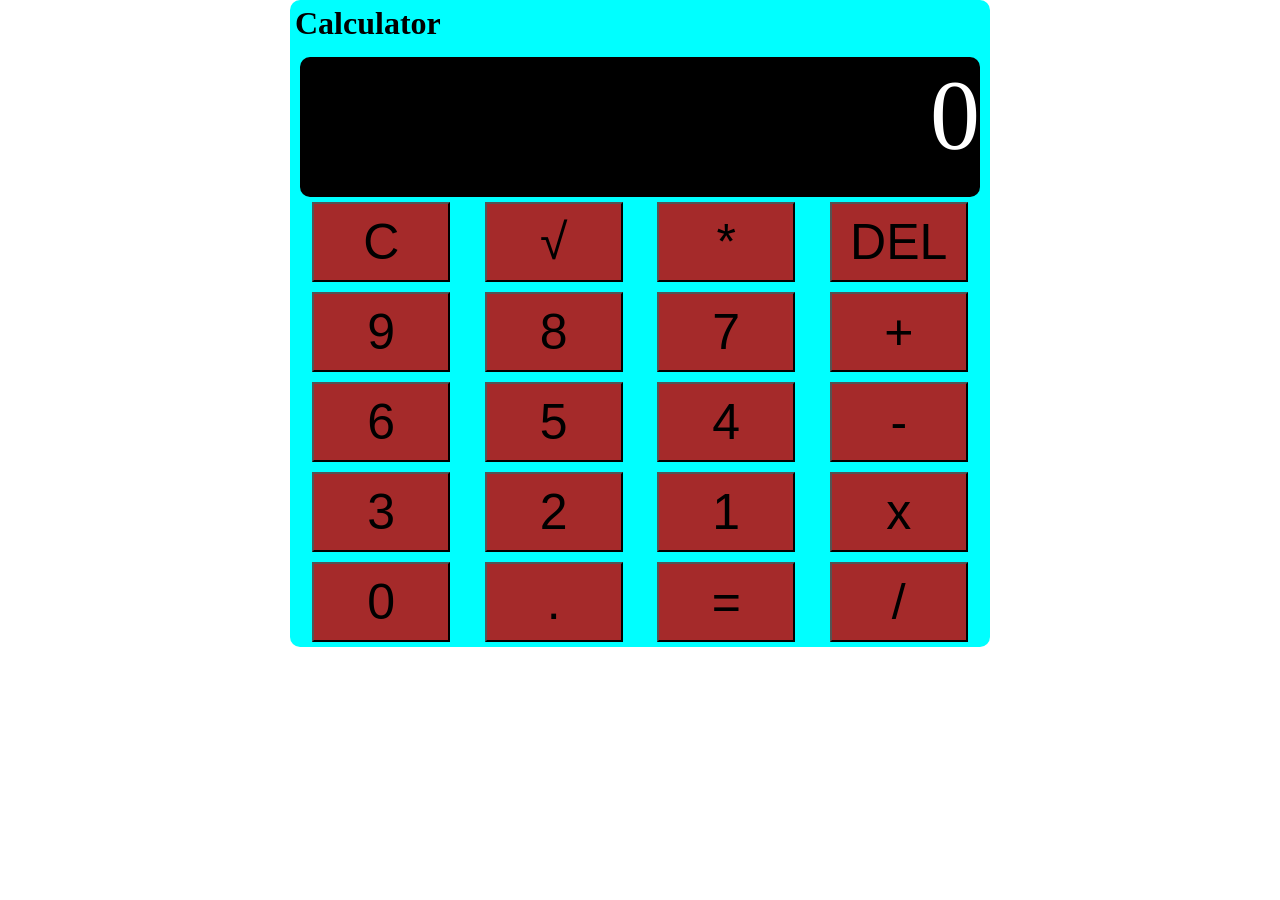
<file: assignment/Uwaje-Onyeka/Calculator/index.html>
<!DOCTYPE html>
<html lang="en">

<head>
    <meta charset="UTF-8">
    <meta name="viewport" content="width=device-width, initial-scale=1.0">
    <title>Calculator</title>
    <link rel="stylesheet" href="style.css">
</head>

<body>
    <div class="container">
        <div class="calculator">
            <h1>Calculator</h1>
            <div class="fline">
                <div id="result">
                    <p>0</p>
                </div>
            </div>
            <div class="s-line">
                <div class="lines">
                    <button class="box">C</button>
                    <button class="box">√</button>
                    <button class="box">*</button>
                    <button class="box">DEL</button>
                </div>
                <div class="lines">
                    <button class="box">9</button>
                    <button class="box">8</button>
                    <button class="box">7</button>
                    <button class="box">+</button>
                </div>
                <div class="lines">
                    <button class="box">6</button>
                    <button class="box">5</button>
                    <button class="box">4</button>
                    <button class="box">-</button>
                </div>
                <div class="lines">
                    <button class="box">3</button>
                    <button class="box">2</button>
                    <button class="box">1</button>
                    <button class="box">x</button>
                </div>
                <div class="lines">
                    <button class="box">0</button>
                    <button class="box">.</button>
                    <button class="box">=</button>
                    <button class="box">/</button>
                </div>
            </div>
        </div>
    </div>
</body>

</html>
</file>
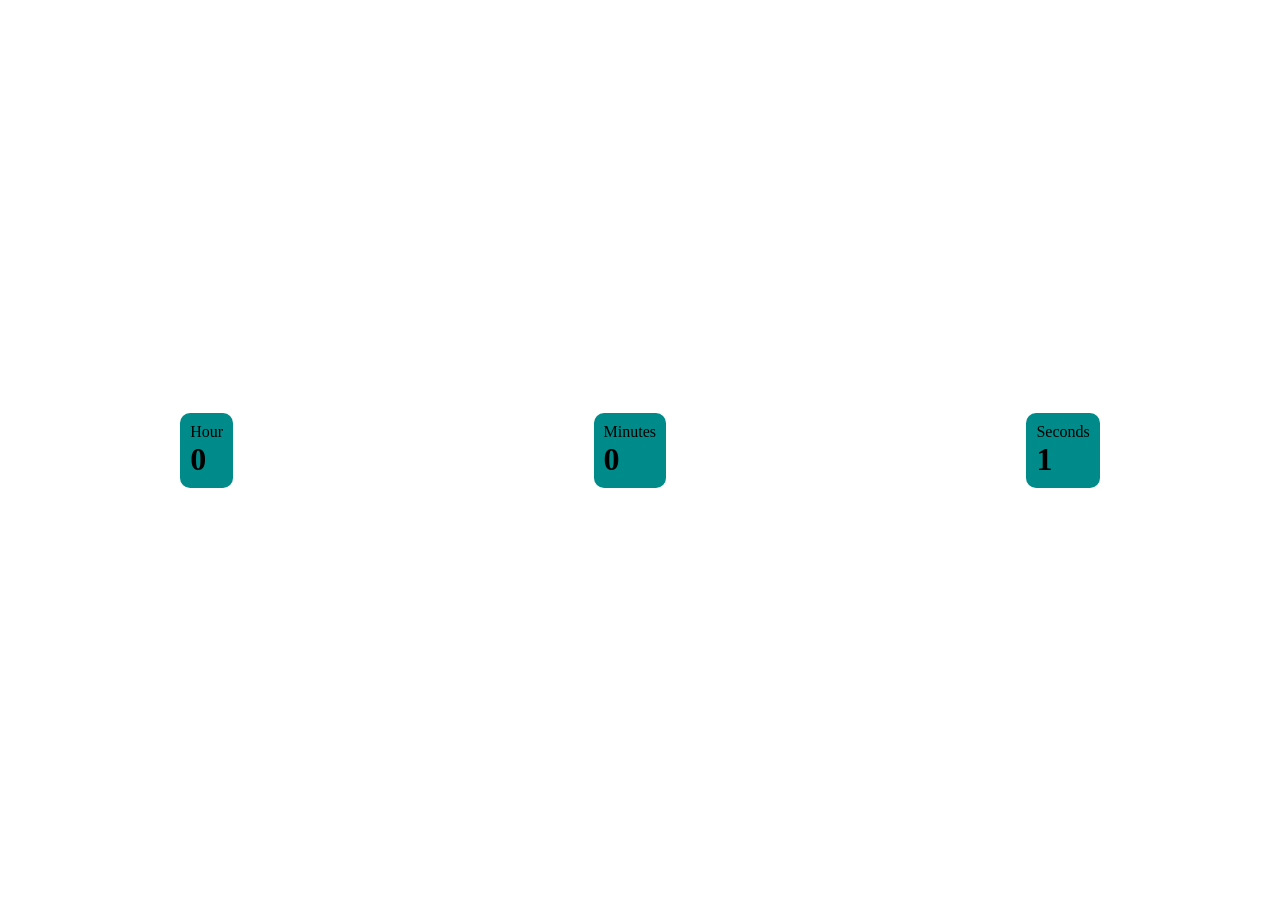
<file: assignment/Uwaje-Onyeka/countdown/index.html>
<!DOCTYPE html>
<html lang="en">

<head>
    <meta charset="UTF-8">
    <meta name="viewport" content="width=device-width, initial-scale=1.0">
    <title>countdown</title>
    <link rel="stylesheet" href="style.css">
</head>

<body>
    <div class="container">
        <div class="box">
            <p>Hour</p>
            <h1 id="hour"></h1>
        </div>
        <div class="box">
            <p>Minutes</p>
            <h1 id="minutes">0</h1>
        </div>
        <div class="box">
            <p>Seconds</p>
            <h1 id="seconds">0</h1>
        </div>
    </div>

    <script>
        const timeTag = document.getElementById("seconds")
        const timeMinute = document.getElementById("minutes")
        const timeHour = document.getElementById("hour")
        let secondsTime = 0;
        let secondMinute = 0;
        let secondHour = 0
        function changeSecondsTime() {
            if (secondsTime >= 59) {
                secondsTime = 0;
                secondMinute++
            }
            else {
                secondsTime++;
            }
            if (secondMinute >= 59) {
                secondMinute = 0;
                secondHour++
            }
            if (secondHour >= 23) {
                secondHour = 0
            }

            timeTag.textContent = secondsTime;
            timeMinute.textContent = secondMinute;
            timeHour.textContent = secondHour
        }

        setInterval(changeSecondsTime, 1000)
    </script>
</body>

</html>
</file>
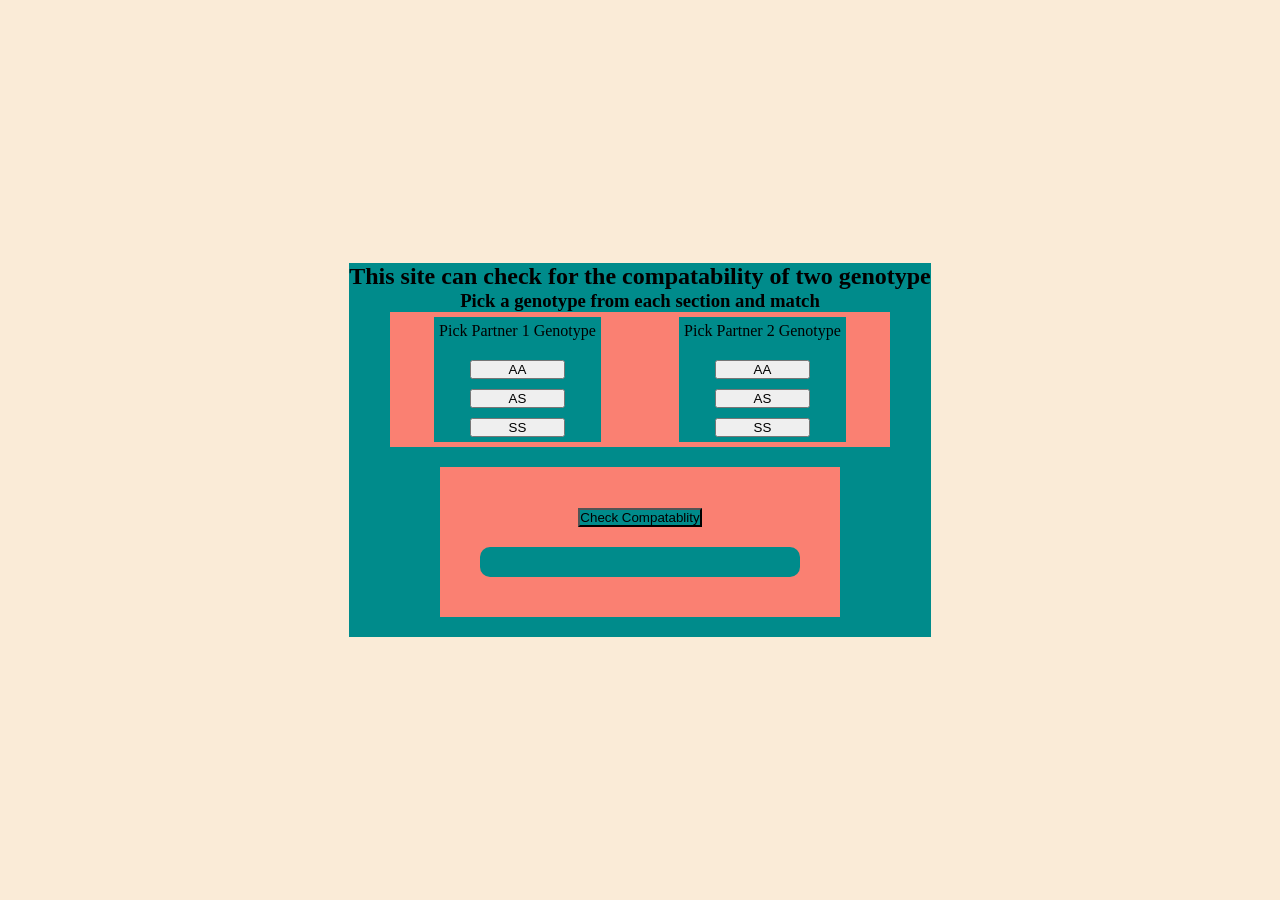
<file: assignment/Uwaje-Onyeka/Genotype/index.html>
<!DOCTYPE html>
<html lang="en">

<head>
    <meta charset="UTF-8">
    <meta name="viewport" content="width=device-width, initial-scale=1.0">
    <title>Genotype Detector</title>
    <link rel="stylesheet" href="./style.css">
</head>

<body>
    <div class="container">
        <div class="calculator">
            <h2>This site can check for the compatability of two genotype</h2>
            <h3>Pick a genotype from each section and match</h3>
            <div class="calc">
                <div class="box">
                    <p>Pick Partner 1 Genotype</p>
                    <h4 id="firstText"></h4>
                    <button onclick="aaCheckOne()">AA</button>
                    <button onclick="asCheckOne()">AS</button>
                    <button onclick="ssCheckOne()">SS</button>


                </div>
                <div class="box">
                    <p>Pick Partner 2 Genotype</p>
                    <h4 id="secondText"></h4>
                    <button onclick="aaCheckTwo()">AA</button>
                    <button onclick="asCheckTwo()">AS</button>
                    <button onclick="ssCheckTwo()">SS</button>

                </div>
            </div>
            <div class="compatability">
                <button onclick="checkTest()">Check Compatablity</button>
                <h4 id="compatabilityTest"></h4>
            </div>
        </div>
    </div>
    <script>
        let firstAnswer = null;
        let secondAnswer = null;
        function aaCheckOne() {
            firstAnswer = "AA"
            document.getElementById("firstText").textContent = "AA";
        }
        function asCheckOne() {
            firstAnswer = "AS"
            document.getElementById("firstText").textContent = "AS";
        }
        function ssCheckOne() {
            firstAnswer = "SS"
            document.getElementById("firstText").textContent = "SS";
        }
        function aaCheckTwo() {
            secondAnswer = "AA"
            document.getElementById("secondText").textContent = "AA";
        }
        function asCheckTwo() {
            secondAnswer = "AS"
            document.getElementById("secondText").textContent = "AS";
        }
        function ssCheckTwo() {
            secondAnswer = "SS"
            document.getElementById("secondText").textContent = "SS";
        }
        function checkTest() {
            const compatabilityCheck = document.getElementById("compatabilityTest")
            const checkTest = compatabilityCheck.value;
            if ((firstAnswer.includes("S")) && (secondAnswer.includes("S"))) {
                document.getElementById("compatabilityTest").textContent = "The two partners are not compatable";
            } else {
                document.getElementById("compatabilityTest").textContent = "The two partners are compatable";
            }
        }

    </script>
</body>

</html>
</file>
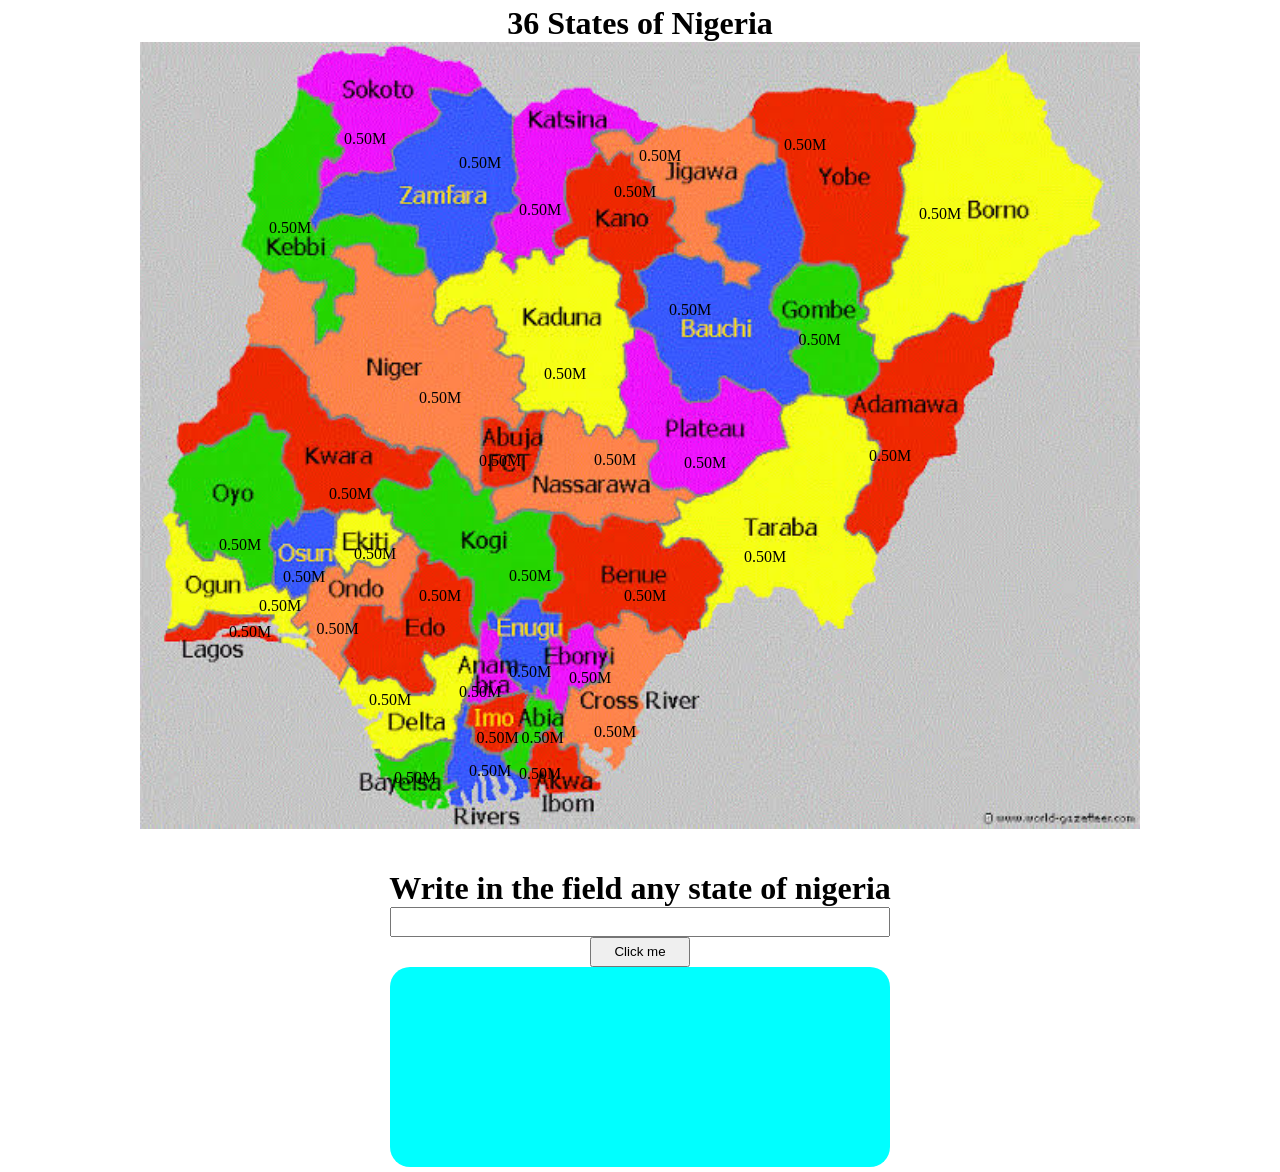
<file: assignment/Uwaje-Onyeka/Map/index.html>
<!DOCTYPE html>
<html lang="en">

<head>
    <title>Nigeria</title>
    <link rel="stylesheet" href="./style.css">
</head>

<body>
    <div class="container">
        <h1 id="txt" class="absolute">36 States of Nigeria</h1>

        <img src="../all-pic/nigeria map.jpeg" alt="not found" id="nigimg" />
        <p id="abiaPop" class="brightColor">abia</p>
        <p id="adamawaPop" class="brightColor">Adamawa</p>
        <p id="akwaIbomPop" class="brightColor">AkwaIbom</p>
        <p id="anambraPop" class="brightColor">Anambra</p>
        <p id="bauchiPop" class="brightColor">Bauchi</p>
        <p id="bayelsaPop" class="brightColor">Bayelsa</p>
        <p id="benuePop" class="brightColor">Benue</p>
        <p id="bornoPop" class="brightColor">Borno</p>
        <p id="crossRiverPop" class="brightColor">Cross River</p>
        <p id="deltaPop" class="brightColor">Delta</p>
        <p id="ebonyiPop" class="brightColor">Ebonyi</p>
        <p id="edoPop" class="brightColor">Edo</p>
        <p id="ekitiPop" class="brightColor">Ekiti</p>
        <p id="enuguPop" class="brightColor">Enugu</p>
        <p id="gombePop" class="brightColor">Gombe</p>
        <p id="imoPop" class="brightColor">Imo</p>
        <p id="jigawaPop" class="brightColor">Jigawa</p>
        <p id="kadunaPop" class="brightColor">Kaduna</p>
        <p id="kanoPop" class="brightColor">Kano</p>
        <p id="katsinaPop" class="brightColor">Katsina</p>
        <p id="kebbiPop" class="brightColor">Kebbi</p>
        <p id="kogiPop" class="brightColor">Kogi</p>
        <p id="kwaraPop" class="brightColor">Kwara</p>
        <p id="lagosPop" class="brightColor">Lagos</p>
        <p id="nasarawaPop" class="brightColor">Nasarawa</p>
        <p id="nigerPop" class="brightColor">Niger</p>
        <p id="ogunPop" class="brightColor">Ogun</p>
        <p id="ondoPop" class="brightColor">Ondo</p>
        <p id="osunPop" class="brightColor">Osun</p>
        <p id="oyoPop" class="brightColor">Oyo</p>
        <p id="plateauPop" class="brightColor">Plateau</p>
        <p id="riversPop" class="brightColor">Rivers</p>
        <p id="sokotoPop" class="brightColor">Sokoto</p>
        <p id="tarabaPop" class="brightColor">Taraba</p>
        <p id="yobePop" class="brightColor">Yobe</p>
        <p id="zamfaraPop" class="brightColor">Zamfara</p>
        <p id="fctPop" class="brightColor">FCT</p>
        <h1 id="writeField">Write in the field any state of nigeria</h1>
        <input type="text" id="textField" class="field">
        <button onclick="displayState()" class="field">Click me</button>
        <div id="resultField"></div>



        <script>

            let arrayState = [{
                State_Name: "Abia",
                capital: "Umuahia",
                Mineral_Resources: "Limestone, Kaolin, gypsum, galena, bentonite clay, gold, lead, zinc, crude oil, natural gas",
                Governor_Name: "Alexander Chioma Otti",
                Population: 4841943,
                Landmass: "6,320 km²",
                Geopolitical_Zone: "South East",
                LGA: 17,
                Slogan: "God's Own State"


            }, {
                State_Name: "Adamawa",
                capital: "Yola",
                Mineral_Resources: "gypsum, bentonite, kaolin, magnetite, iron, limestone",
                Governor_Name: "Ahmadu Umaru Fintiri",
                Population: 5236948,
                Landmass: "36,917 km²",
                Geopolitical_Zone: "North East",
                LGA: 21,
                Slogan: "Land of Beauty"


            }, {
                State_Name: "Akwa Ibom",
                capital: "Uyo",
                Mineral_Resources: "Crude Oil, Natural Gas, limestone",
                Governor_Name: "Umo Bassey Eno",
                Population: 5780581,
                Landmass: "7,081 km²",
                Geopolitical_Zone: "South South",
                LGA: 31,
                Slogan: "Land of Promise"


            }, {
                State_Name: "Anambra",
                capital: "Awka",
                Mineral_Resources: "Crude Oil, Natural Gas, Iron Ore,gypsum,limestone",
                Governor_Name: "Charles Chukwuma Soludo",
                Population: 7299910,
                Landmass: "4,844 km²",
                Geopolitical_Zone: "South East",
                LGA: 21,
                Slogan: "Light of the Nation"


            }, {
                State_Name: "Bauchi",
                capital: "Bauchi",
                Mineral_Resources: "Gold, coal, gypsum, kaolin",
                Governor_Name: "Bala Abdulkadir Mohammed",
                Population: 7540663,
                Landmass: "45,893 km²",
                Geopolitical_Zone: "North East",
                LGA: 20,
                Slogan: "Pearl of Tourism"
            }, {
                State_Name: "Bayelsa",
                capital: "Yenogoa",
                Mineral_Resources: " Crude Oil, Natural Gas, Coal, Silica Sand",
                Governor_Name: "Douye Diri",
                Population: 2394725,
                Landmass: "10,773 km²",
                Geopolitical_Zone: "South South",
                LGA: 8,
                Slogan: "Glory of All Lands"


            }, {
                State_Name: "Benue",
                capital: "Markudi",
                Mineral_Resources: "limestone, coal, gypsum, zinc",
                Governor_Name: "Hyacinth Iormem Alia",
                Population: 6687706,
                Landmass: "34,059 km²",
                Geopolitical_Zone: "North Cental",
                LGA: 23,
                Slogan: "Food Basket of the Nation"


            }, {
                State_Name: "Borno",
                capital: "Maiduguri",
                Mineral_Resources: "Clay,Iron Ore, Uranium, Silica Sand",
                Governor_Name: "Babagana Umara Zulum",
                Population: 6651590,
                Landmass: "70,898 km²",
                Geopolitical_Zone: "North East",
                LGA: 27,
                Slogan: "Home of Peace"


            }, {
                State_Name: "Cross River",
                capital: "Calabar",
                Mineral_Resources: "Natural Gas, limestone, Iron Ore, Gold, Coal",
                Governor_Name: "Bassey Edet Otu",
                Population: 4175020,
                Landmass: "22,050 km²",
                Geopolitical_Zone: "South South",
                LGA: 18,
                Slogan: "The People's Paradise"


            }, {
                State_Name: "Delta",
                capital: "Asaba",
                Mineral_Resources: "Natural Gas, Crude Oil, gypsum, Silica, Lignite",
                Governor_Name: "Sheriff Francis Orohwedor Oborevwori",
                Population: 6107543,
                Landmass: "17,698 km²",
                Geopolitical_Zone: "South South",
                LGA: 25,
                Slogan: "The Big Heart"


            }, {
                State_Name: "Ebonyi",
                capital: "Abakakili",
                Mineral_Resources: "Salt, Limestone, Granite",
                Governor_Name: "Francis Ogbonna Erishi Nwifuru",
                Population: 4007155,
                Landmass: "5,670 km²",
                Geopolitical_Zone: "South East",
                LGA: 13,
                Slogan: "Salt of the Nation"


            }, {
                State_Name: "Edo",
                capital: "Benin",
                Mineral_Resources: "Limestone, Marble, Gold, Bitumen",
                Governor_Name: "Monday Okpebholo",
                Population: 5527810,
                Landmass: "19,559 km²",
                Geopolitical_Zone: "South South",
                LGA: 18,
                Slogan: "Heartbeat of the Nation"


            }, {
                State_Name: "Ekiti",
                capital: "Ado Ekiti",
                Mineral_Resources: "Kaolin, Granite, Columbite, Bauxite",
                Governor_Name: "Abiodun Abayomi Oyebanji",
                Population: 3398177,
                Landmass: "3,536 km²",
                Geopolitical_Zone: "South West",
                LGA: 16,
                Slogan: "Land of Honour and Integrity"


            }, {
                State_Name: "Enugu",
                capital: "Enugu",
                Mineral_Resources: "Coal, Limestone, Iron Ore, Natural Gas",
                Governor_Name: "Dr Peter Mbah",
                Population: 5396098,
                Landmass: "7,161 km²",
                Geopolitical_Zone: "South East",
                LGA: 17,
                Slogan: "Coal City State"


            }, {
                State_Name: "Gombe",
                capital: "Gombe",
                Mineral_Resources: "Limestones, coal, gypsum,kaolin",
                Governor_Name: "Muhammad Inuwa Yahaya",
                Population: 4623462,
                Landmass: "18,768km²",
                Geopolitical_Zone: "North East",
                LGA: 17,
                Slogan: "Jewel in the Savannah"


            }, {
                State_Name: "Imo",
                capital: "Owerri",
                Mineral_Resources: "limestone, phosphate, gypsum",
                Governor_Name: "Hope Odidika Uzodimma",
                Population: 6067722,
                Landmass: "5,530 km²",
                Geopolitical_Zone: "South East",
                LGA: 27,
                Slogan: "Eastern Heartland"


            }, {
                State_Name: "Jigawa",
                capital: "Dutse",
                Mineral_Resources: "granite, kaolin, iron ore, tin",
                Governor_Name: "Umar Namadi",
                Population: 6979080,
                Landmass: "23,154 km²",
                Geopolitical_Zone: "North West",
                LGA: 27,
                Slogan: "The New World"


            }, {
                State_Name: "Kaduna",
                capital: "Kaduna",
                Mineral_Resources: "gold, nickel, columbite,kaolin",
                Governor_Name: "Uba Sani",
                Population: 8324285,
                Landmass: "6,320 km²",
                Geopolitical_Zone: "North West",
                LGA: 23,
                Slogan: "Centre of Learning"


            }, {
                State_Name: "Kano",
                capital: "Kano",
                Mineral_Resources: "caserite, copper, columbite",
                Governor_Name: "Abba Kabir Yusuf",
                Population: 16253549,
                Landmass: "20,131 km²",
                Geopolitical_Zone: "North West",
                LGA: 44,
                Slogan: "Centre of Commerce"


            }, {
                State_Name: "Katsina",
                capital: "Katsina",
                Mineral_Resources: "kaolin, gold, asbestos, silica sand",
                Governor_Name: "Dikko Umar Radda",
                Population: 9300382,
                Landmass: "24,192 km²",
                Geopolitical_Zone: "North West",
                LGA: 34,
                Slogan: "Home of Hospitality"


            }, {
                State_Name: "Kebbi",
                capital: "Birnin kebbi",
                Mineral_Resources: "gold, lithium, limestone, manganese",
                Governor_Name: "Mohammed Nasir Idris",
                Population: 6001610,
                Landmass: " 36,800 km²",
                Geopolitical_Zone: "North West",
                LGA: 21,
                Slogan: " Land of Equity"


            }, {
                State_Name: "Kogi",
                capital: "Lokoja",
                Mineral_Resources: "Iron Ore, limestone, coal, gold",
                Governor_Name: "Ahmed Usman Ododo",
                Population: 5053734,
                Landmass: "29,833 km²",
                Geopolitical_Zone: "North Central",
                LGA: 21,
                Slogan: "The Confluence State"


            }, {
                State_Name: "Kwara",
                capital: "Ilorin",
                Mineral_Resources: "gold, marble, columbite, limestone",
                Governor_Name: "AbdulRahman AbdulRazaq",
                Population: 4841943,
                Landmass: "6,320 km²",
                Geopolitical_Zone: "North Central",
                LGA: 16,
                Slogan: "State of Harmony"


            }, {
                State_Name: "Lagos",
                capital: "Ikeja",
                Mineral_Resources: "Bitumen, clay, crude oil",
                Governor_Name: "Babajide Olusola Sanwo-Olu",
                Population: 15772884,
                Landmass: "3,577 km²",
                Geopolitical_Zone: "South West",
                LGA: 20,
                Slogan: "Centre of Excellence"


            }, {
                State_Name: "Nasarawa",
                capital: "Lafia",
                Mineral_Resources: "lithium, gold, tin,columbite",
                Governor_Name: "Abdullahi Audu Sule",
                Population: 3632239,
                Landmass: "27,117 km²",
                Geopolitical_Zone: "North Central",
                LGA: 13,
                Slogan: "Home of Solid Minerals"


            }, {
                State_Name: "Niger",
                capital: "Minna",
                Mineral_Resources: "Uranium, Gold, coal,iron Ore",
                Governor_Name: ">Mohammed Umar Bago",
                Population: 6720617,
                Landmass: "76,363 km²",
                Geopolitical_Zone: "North Central",
                LGA: 25,
                Slogan: "The Power State"


            }, {
                State_Name: "Ogun",
                capital: "Abeokuta",
                Mineral_Resources: " phosphate,granite, limestone, bitumen",
                Governor_Name: "Adedapo Oluseun Abiodun",
                Population: 6445275,
                Landmass: "16,762 km²",
                Geopolitical_Zone: "South West",
                LGA: 20,
                Slogan: "Gateway state"


            }, {
                State_Name: "Ondo",
                capital: "Akure",
                Mineral_Resources: "Crude Oil, Natural Gas, bitumen, limestone",
                Governor_Name: "Lucky Orimisan Aiyedatiwa",
                Population: 5469707,
                Landmass: "15,500 km²",
                Geopolitical_Zone: "South West",
                LGA: 18,
                Slogan: "Sunshine State"


            }, {
                State_Name: "Osun",
                capital: "Osogbo",
                Mineral_Resources: "Gold, Talc, Granite,Casserite",
                Governor_Name: "Ademola Nurudeen Jackson Adeleke",
                Population: 4237396,
                Landmass: "14,875 km²",
                Geopolitical_Zone: "South West",
                LGA: 30,
                Slogan: " State of the Living Spring"


            }, {
                State_Name: "Oyo",
                capital: "Ibadan",
                Mineral_Resources: "Marble, Gold, Cassiterite, kaolin",
                Governor_Name: "Oluseyi Abiodun Makinde",
                Population: 7512855,
                Landmass: "28,454 km²",
                Geopolitical_Zone: "South West",
                LGA: 33,
                Slogan: "Pace-Setter State"


            }, {
                State_Name: "Plateau",
                capital: "Jos",
                Mineral_Resources: " Tin, Coal, Columbite, Marble",
                Governor_Name: "Caleb Manasseh Mutfwang",
                Population: 5400974,
                Landmass: "30,913 km²",
                Geopolitical_Zone: "North Central",
                LGA: 17,
                Slogan: "Home of Peace and Tourism"


            }, {
                State_Name: "Rivers",
                capital: "Port Harcourt",
                Mineral_Resources: "Crude oil, Natural Gas, silica, Clay",
                Governor_Name: "Siminalayi Fubara",
                Population: 7234973,
                Landmass: "11,017 km²",
                Geopolitical_Zone: "South South",
                LGA: 23,
                Slogan: " Treasure Base of the Nation"


            }, {
                State_Name: "Sokoto",
                capital: "Sokoto",
                Mineral_Resources: "Limestone, phosphate, gypsum, kaolin",
                Governor_Name: "Ahmad Aliyu Sokoto",
                Population: 6163187,
                Landmass: "25,973 km²",
                Geopolitical_Zone: "North West",
                LGA: 23,
                Slogan: "Seat of the Caliphate"


            }, {
                State_Name: "Taraba",
                capital: "Jalingo",
                Mineral_Resources: "",
                Governor_Name: "Agbu Kefas",
                Population: 5400974,
                Landmass: "30,913 km²",
                Geopolitical_Zone: "North East",
                LGA: 17,
                Slogan: "Nature's Gift to the Nation"


            }, {
                State_Name: "Yobe",
                capital: "Damaturu",
                Mineral_Resources: "gypsum, limestone, kaolin, silica sand",
                Governor_Name: "Mai Mala Buni",
                Population: 4350401,
                Landmass: "45,502 km²",
                Geopolitical_Zone: "North East",
                LGA: 17,
                Slogan: "Pride of the Sahel"


            }, {
                State_Name: "Zamfara",
                capital: "Dutse",
                Mineral_Resources: "gold, lithium, iron ore, lead, zinc",
                Governor_Name: "Dauda Lawal",
                Population: 5517793,
                Landmass: "39,762km²",
                Geopolitical_Zone: "North West",
                LGA: 14,
                Slogan: "Farming is Our Pride"


            }, {
                State_Name: "FCT",
                capital: "Abuja",
                Mineral_Resources: "casserite, clay, gold,marble",
                Governor_Name: "Ezenwo Nyesom Wike",
                Population: 4892443,
                Landmass: " 7,315 km²",
                Geopolitical_Zone: "North Central",
                LGA: 6,
                Slogan: "Centre of Unity"


            }]
            function displayState() {
                let input = document.getElementById("textField");
                let inputFirst = input.value.toLowerCase();
                let matchedState = null;
                for (let x = 0; x < arrayState.length; x++) {
                    if (inputFirst === arrayState[x].State_Name.toLowerCase()) {
                        matchedState = arrayState[x];

                    }
                }
                if (matchedState) {
                    document.getElementById("resultField").innerHTML =
                        "<p> State Name: " + matchedState.State_Name + "</p>"
                        + "<p> Capital: " + matchedState.capital + "</p>"
                        + "<p> Mineral Resources: " + matchedState.Mineral_Resources + "</p>"
                        + "<p> Governor Name: " + matchedState.Governor_Name + "</p>"
                        + "<p> Population: " + matchedState.Population + "</p>"
                        + "<p> Landmass: " + matchedState.Landmass + "</p>"
                        + "<p> GeopoliticalZone: " + matchedState.Geopolitical_Zone + "</p>"
                        + "<p>LGA: " + matchedState.LGA + "</p>"
                        + "<p>Slogan: " + matchedState.Slogan + "</p>";
                }
                else {
                    document.getElementById("resultField").innerHTML =
                        "<p>" + "State is not found" + "</p>";
                }
            }
            let stateCount0 = 0.1;
            let stateCount1 = 0.1;
            let stateCount2 = 0.1;
            let stateCount3 = 0.1;
            let stateCount4 = 0.1;
            let stateCount5 = 0.1;
            let stateCount6 = 0.1;
            let stateCount7 = 0.1;
            let stateCount8 = 0.1;
            let stateCount9 = 0.1;
            let stateCount10 = 0.1;
            let stateCount11 = 0.1;
            let stateCount12 = 0.1;
            let stateCount13 = 0.1;
            let stateCount14 = 0.1;
            let stateCount15 = 0.1;
            let stateCount16 = 0.1;
            let stateCount17 = 0.1;
            let stateCount18 = 0.1;
            let stateCount19 = 0.1;
            let stateCount20 = 0.1;
            let stateCount21 = 0.1;
            let stateCount22 = 0.1;
            let stateCount23 = 0.1;
            let stateCount24 = 0.1;
            let stateCount25 = 0.1;
            let stateCount26 = 0.1;
            let stateCount27 = 0.1;
            let stateCount28 = 0.1;
            let stateCount29 = 0.1;
            let stateCount30 = 0.1;
            let stateCount31 = 0.1;
            let stateCount32 = 0.1;
            let stateCount33 = 0.1;
            let stateCount34 = 0.1;
            let stateCount35 = 0.1;
            let stateCount36 = 0.1;

            function changePopulationSize() {
                if (stateCount0 < arrayState[0].Population / 1000000) {
                    stateCount0 = stateCount0 + 0.01;
                    document.getElementById("abiaPop").textContent = stateCount0.toFixed(2) + "M";
                }
                if (stateCount1 < arrayState[1].Population / 1000000) {
                    stateCount1 = stateCount1 + 0.01;
                    document.getElementById("adamawaPop").textContent = stateCount1.toFixed(2) + "M";
                }
                if (stateCount2 < arrayState[2].Population / 1000000) {
                    stateCount2 = stateCount2 + 0.01;
                    document.getElementById("akwaIbomPop").textContent = stateCount2.toFixed(2) + "M";
                }
                if (stateCount3 < arrayState[3].Population / 1000000) {
                    stateCount3 = stateCount3 + 0.01;
                    document.getElementById("anambraPop").textContent = stateCount3.toFixed(2) + "M";
                }
                if (stateCount4 < arrayState[4].Population / 1000000) {
                    stateCount4 = stateCount4 + 0.01;
                    document.getElementById("bauchiPop").textContent = stateCount4.toFixed(2) + "M";
                }
                if (stateCount5 < arrayState[5].Population / 1000000) {
                    stateCount5 = stateCount5 + 0.01;
                    document.getElementById("bayelsaPop").textContent = stateCount5.toFixed(2) + "M";
                }
                if (stateCount6 < arrayState[6].Population / 1000000) {
                    stateCount6 = stateCount6 + 0.01;
                    document.getElementById("benuePop").textContent = stateCount6.toFixed(2) + "M";
                }
                if (stateCount7 < arrayState[7].Population / 1000000) {
                    stateCount7 = stateCount7 + 0.01;
                    document.getElementById("bornoPop").textContent = stateCount7.toFixed(2) + "M";
                }
                if (stateCount8 < arrayState[8].Population / 1000000) {
                    stateCount8 = stateCount8 + 0.01;
                    document.getElementById("crossRiverPop").textContent = stateCount8.toFixed(2) + "M";
                }
                if (stateCount9 < arrayState[9].Population / 1000000) {
                    stateCount9 = stateCount9 + 0.01;
                    document.getElementById("deltaPop").textContent = stateCount9.toFixed(2) + "M";
                }
                if (stateCount10 < arrayState[10].Population / 1000000) {
                    stateCount10 = stateCount10 + 0.01;
                    document.getElementById("ebonyiPop").textContent = stateCount10.toFixed(2) + "M";
                }
                if (stateCount11 < arrayState[11].Population / 1000000) {
                    stateCount11 = stateCount11 + 0.01;
                    document.getElementById("edoPop").textContent = stateCount11.toFixed(2) + "M";
                }
                if (stateCount12 < arrayState[12].Population / 1000000) {
                    stateCount12 = stateCount12 + 0.01;
                    document.getElementById("ekitiPop").textContent = stateCount12.toFixed(2) + "M";
                }
                if (stateCount13 < arrayState[13].Population / 1000000) {
                    stateCount13 = stateCount13 + 0.01;
                    document.getElementById("enuguPop").textContent = stateCount13.toFixed(2) + "M";
                }
                if (stateCount14 < arrayState[14].Population / 1000000) {
                    stateCount14 = stateCount14 + 0.01;
                    document.getElementById("gombePop").textContent = stateCount14.toFixed(2) + "M";
                }
                if (stateCount15 < arrayState[15].Population / 1000000) {
                    stateCount15 = stateCount15 + 0.01;
                    document.getElementById("imoPop").textContent = stateCount15.toFixed(2) + "M";
                }
                if (stateCount16 < arrayState[16].Population / 1000000) {
                    stateCount16 = stateCount16 + 0.01;
                    document.getElementById("jigawaPop").textContent = stateCount16.toFixed(2) + "M";
                }
                if (stateCount17 < arrayState[17].Population / 1000000) {
                    stateCount17 = stateCount17 + 0.01;
                    document.getElementById("kadunaPop").textContent = stateCount17.toFixed(2) + "M";
                }
                if (stateCount18 < arrayState[18].Population / 1000000) {
                    stateCount18 = stateCount18 + 0.01;
                    document.getElementById("kanoPop").textContent = stateCount18.toFixed(2) + "M";
                }
                if (stateCount19 < arrayState[19].Population / 1000000) {
                    stateCount19 = stateCount19 + 0.01;
                    document.getElementById("katsinaPop").textContent = stateCount19.toFixed(2) + "M";
                }
                if (stateCount20 < arrayState[20].Population / 1000000) {
                    stateCount20 = stateCount20 + 0.01;
                    document.getElementById("kebbiPop").textContent = stateCount20.toFixed(2) + "M";
                }
                if (stateCount21 < arrayState[21].Population / 1000000) {
                    stateCount21 = stateCount21 + 0.01;
                    document.getElementById("kogiPop").textContent = stateCount21.toFixed(2) + "M";
                }
                if (stateCount22 < arrayState[22].Population / 1000000) {
                    stateCount22 = stateCount22 + 0.01;
                    document.getElementById("kwaraPop").textContent = stateCount22.toFixed(2) + "M";
                }
                if (stateCount23 < arrayState[23].Population / 1000000) {
                    stateCount23 = stateCount23 + 0.01;
                    document.getElementById("lagosPop").textContent = stateCount23.toFixed(2) + "M";
                }
                if (stateCount24 < arrayState[24].Population / 1000000) {
                    stateCount24 = stateCount24 + 0.01;
                    document.getElementById("nasarawaPop").textContent = stateCount24.toFixed(2) + "M";
                }
                if (stateCount25 < arrayState[25].Population / 1000000) {
                    stateCount25 = stateCount25 + 0.01;
                    document.getElementById("nigerPop").textContent = stateCount25.toFixed(2) + "M";
                }
                if (stateCount26 < arrayState[26].Population / 1000000) {
                    stateCount26 = stateCount26 + 0.01;
                    document.getElementById("ogunPop").textContent = stateCount26.toFixed(2) + "M";
                }
                if (stateCount27 < arrayState[27].Population / 1000000) {
                    stateCount27 = stateCount27 + 0.01;
                    document.getElementById("ondoPop").textContent = stateCount27.toFixed(2) + "M";
                }
                if (stateCount28 < arrayState[28].Population / 1000000) {
                    stateCount28 = stateCount28 + 0.01;
                    document.getElementById("osunPop").textContent = stateCount28.toFixed(2) + "M";
                }
                if (stateCount29 < arrayState[29].Population / 1000000) {
                    stateCount29 = stateCount29 + 0.01;
                    document.getElementById("oyoPop").textContent = stateCount29.toFixed(2) + "M";
                }
                if (stateCount30 < arrayState[30].Population / 1000000) {
                    stateCount30 = stateCount30 + 0.01;
                    document.getElementById("plateauPop").textContent = stateCount30.toFixed(2) + "M";
                }
                if (stateCount31 < arrayState[31].Population / 1000000) {
                    stateCount31 = stateCount31 + 0.01;
                    document.getElementById("riversPop").textContent = stateCount31.toFixed(2) + "M";
                }
                if (stateCount32 < arrayState[32].Population / 1000000) {
                    stateCount32 = stateCount32 + 0.01;
                    document.getElementById("sokotoPop").textContent = stateCount32.toFixed(2) + "M";
                }
                if (stateCount33 < arrayState[33].Population / 1000000) {
                    stateCount33 = stateCount33 + 0.01;
                    document.getElementById("tarabaPop").textContent = stateCount33.toFixed(2) + "M";
                }
                if (stateCount34 < arrayState[34].Population / 1000000) {
                    stateCount34 = stateCount34 + 0.01;
                    document.getElementById("yobePop").textContent = stateCount34.toFixed(2) + "M";
                }
                if (stateCount35 < arrayState[35].Population / 1000000) {
                    stateCount35 = stateCount35 + 0.01;
                    document.getElementById("zamfaraPop").textContent = stateCount35.toFixed(2) + "M";
                }
                if (stateCount36 < arrayState[36].Population / 1000000) {
                    stateCount36 = stateCount36 + 0.01;
                    document.getElementById("fctPop").textContent = stateCount36.toFixed(2) + "M";
                }
            }

            setInterval(changePopulationSize, 30);
        </script>
</body>




</html>
</file>
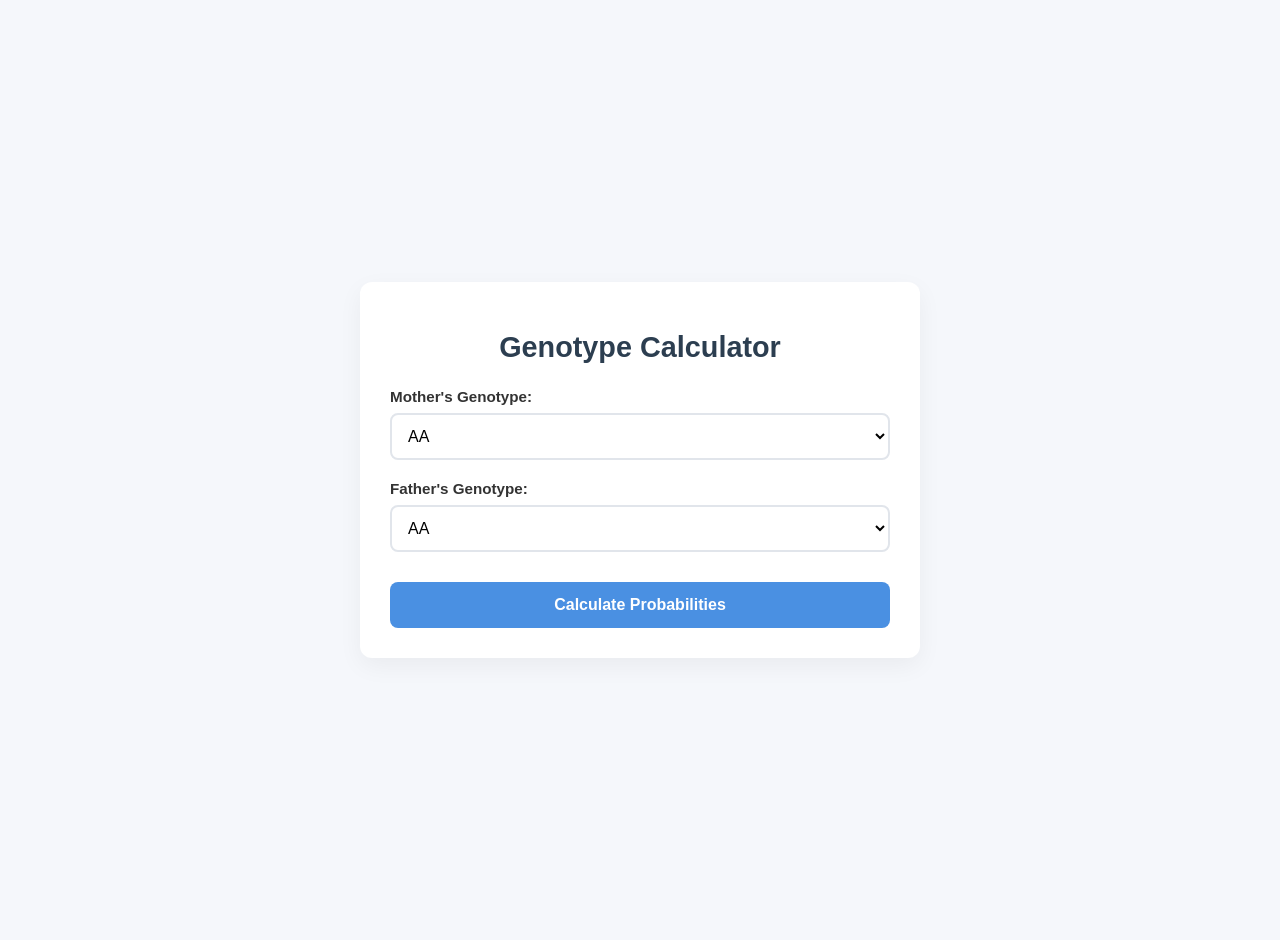
<file: assignment/Personal/Chigoziem-Otiti/genotype-cal/index.html>
<!DOCTYPE html>
<html lang="en">

<head>
    <meta charset="UTF-8">
    <meta name="viewport" content="width=device-width, initial-scale=1.0">
    <title>Genotype Calculator</title>
    <!-- Link to external CSS -->
    <link rel="stylesheet" href="style.css">
</head>

<body>

    <div class="container">
        <h1>Genotype Calculator</h1>

        <div class="input-group">
            <label for="mother">Mother's Genotype:</label>
            <select id="mother">
                <option value="AA">AA</option>
                <option value="AS">AS</option>
                <option value="AC">AC</option>
                <option value="SS">SS</option>
                <option value="SC">SC</option>
                <option value="CC">CC</option>
            </select>
        </div>

        <div class="input-group">
            <label for="father">Father's Genotype:</label>
            <select id="father">
                <option value="AA">AA</option>
                <option value="AS">AS</option>
                <option value="AC">AC</option>
                <option value="SS">SS</option>
                <option value="SC">SC</option>
                <option value="CC">CC</option>
            </select>
        </div>

        <button id="calculateBtn">Calculate Probabilities</button>

        <div class="results-box" id="resultsBox">
            <h2>Offspring Outcome Probabilities:</h2>
            <div id="resultsList"></div>
        </div>
    </div>

    <!-- Link to external JavaScript -->
    <script src="script.js"></script>
</body>

</html>
</file>
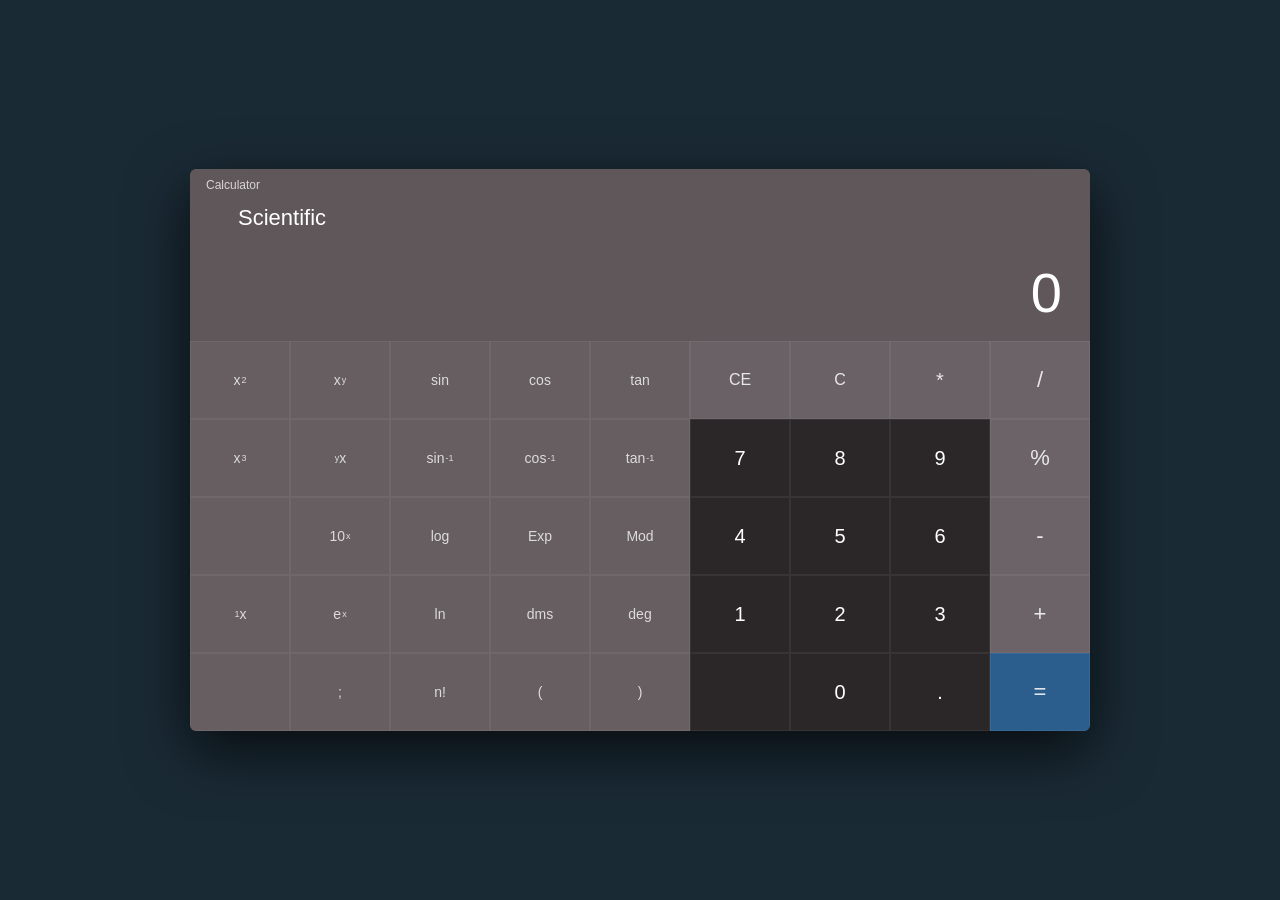
<file: assignment/Personal/mercy/calculator_ui/index.html>
<!DOCTYPE html>
<html lang="en">

<head>
  <meta charset="UTF-8" />
  <meta name="viewport" content="width=device-width, initial-scale=1.0" />
  <title>Calculator</title>
  <link rel="stylesheet" href="css/style.css" />
</head>

<body>

  <div class="calculator">


    <div class="title-bar">
      <span class="app-title">Calculator</span>
    </div>


    <div class="header">
      <span class="menu-icon"></span>
      <span class="mode-title">Scientific</span>
    </div>


    <div class="display">
      <span class="display-number">0</span>
    </div>



    <div class="btn-row">
      <button class="btn sci">x<sup>2</sup></button>
      <button class="btn sci">x<sup>y</sup></button>
      <button class="btn sci">sin</button>
      <button class="btn sci">cos</button>
      <button class="btn sci">tan</button>
      <button class="btn op">CE</button>
      <button class="btn op">C</button>
      <button class="btn op del">*</button>
      <button class="btn op oper">/</button>
    </div>


    <div class="btn-row">
      <button class="btn sci">x<sup>3</sup></button>
      <button class="btn sci"><sup>y</sup>x</button>
      <button class="btn sci">sin<sup>-1</sup></button>
      <button class="btn sci">cos<sup>-1</sup></button>
      <button class="btn sci">tan<sup>-1</sup></button>
      <button class="btn num">7</button>
      <button class="btn num">8</button>
      <button class="btn num">9</button>
      <button class="btn op oper">%</button>
    </div>


    <div class="btn-row">
      <button class="btn sci"></button>
      <button class="btn sci">10<sup>x</sup></button>
      <button class="btn sci">log</button>
      <button class="btn sci">Exp</button>
      <button class="btn sci">Mod</button>
      <button class="btn num">4</button>
      <button class="btn num">5</button>
      <button class="btn num">6</button>
      <button class="btn op oper">-</button>
    </div>


    <div class="btn-row">
      <button class="btn sci"><sup>1</sup>x</button>
      <button class="btn sci">e<sup>x</sup></button>
      <button class="btn sci">ln</button>
      <button class="btn sci">dms</button>
      <button class="btn sci">deg</button>
      <button class="btn num">1</button>
      <button class="btn num">2</button>
      <button class="btn num">3</button>
      <button class="btn op oper">+</button>
    </div>


    <div class="btn-row">
      <button class="btn sci"></button>
      <button class="btn sci">;</button>
      <button class="btn sci">n!</button>
      <button class="btn sci">(</button>
      <button class="btn sci">)</button>
      <button class="btn num"></button>
      <button class="btn num">0</button>
      <button class="btn num">.</button>
      <button class="btn op equals">=</button>
    </div>

  </div>


  </div>


</body>

</html>
</file>
<file: assignment/Uwaje-Onyeka/Calculator/style.css>
* {
    box-sizing: border-box;
    margin: 0;
    padding: 0;
}

.container {
    display: flex;
    justify-content: center;
}

.calculator {
    background-color: aqua;
    width: 700px;
    border-radius: 10px;
    padding: 5px
}

.fline {
    width: 100%;
    height: 150px;
    padding: 5px;
    margin-top: 10px;
}

#result {
    width: 100%;
    height: 100%;
    background-color: black;
    border-radius: 10px;
    display: flex;
    justify-content: end;
    color: white
}

#result p {
    font-size: 100px;
}

.s-line {
    width: 100%;
    display: flex;
    flex-direction: column;
    gap: 10px
}

.lines {
    display: flex;
    height: 80px;
    justify-content: space-around;
}

.box {
    width: 20%;
    height: 100%;
    background-color: brown;
    font-size: 50px;
    display: flex;
    justify-content: center;
    align-items: center;
}
</file>
<file: assignment/Uwaje-Onyeka/countdown/style.css>
* {
    box-sizing: border-box;
    margin: 0;
    padding: 0;
}

.container {
    width: 100vw;
    height: 100vh;
    display: flex;
    justify-content: center;
    justify-content: space-around;
    align-items: center;
}

.box {
    display: flex;
    flex-direction: column;
    background-color: darkcyan;
    padding: 10px;
    border-radius: 10px;
}
</file>
<file: assignment/Uwaje-Onyeka/Genotype/style.css>
* {
    box-sizing: border-box;
    margin: 0;
    padding: 0;
}

.container {
    height: 100vh;
    width: 100vw;
    background-color: antiquewhite;
    display: flex;
    justify-content: center;
    align-items: center;
}

.calculator {
    background-color: darkcyan;
    display: flex;
    justify-content: center;
    align-items: center;
    flex-direction: column;
}

.calc {
    width: 500px;
    display: flex;
    justify-content: space-around;
    background-color: #FA8072;
    padding: 5px;
}

.box {
    display: flex;
    padding: 5px;
    flex-direction: column;
    background-color: darkcyan;
    justify-content: center;
    align-items: center;
    gap: 10px
}

.box button {
    width: 60%
}

.compatability {
    background-color: #FA8072;
    margin-bottom: 20px;
    gap: 20px;
    width: 400px;
    height: 150px;
    margin-top: 20px;
    display: flex;
    flex-direction: column;
    justify-content: center;
    align-items: center;
}

.compatability button {
    background-color: darkcyan;
}

#compatabilityTest {
    text-align: center;
    border-radius: 10px;
    height: 20%;
    width: 80%;
    background-color: darkcyan;
    color: white
}
</file>
<file: assignment/Uwaje-Onyeka/Map/style.css>
* {
    box-sizing: border-box;
    margin: 0;
    padding: 0;
    overflow-x: hidden;
}

.container {
    width: 100vw;
    padding: 5px;
    display: flex;
    align-items: center;
    flex-direction: column;
}

#nigimg {
    width: 1000px;
}

#resultField {
    height: 200px;
    width: 500px;
    background-color: cyan;
    border-radius: 20px;
    padding: 5px
}

#textField {
    width: 500px;
    height: 30px
}

.field {
    width: 100px;
    height: 30px
}

.brightColor {
    color: black
}

#abiaPop {
    margin-top: -100px;
    margin-left: -195px;
}

#adamawaPop {
    margin-left: 500px;
    margin-top: -300px;
}

#akwaIbomPop {
    margin-top: 300px;
    margin-left: -200px;
}

#anambraPop {
    margin-left: -320px;
    margin-top: -100px;
}

#bauchiPop {
    margin-top: -400px;
    margin-left: 100px;
}

#bayelsaPop {
    margin-top: 450px;
    margin-left: -450px;
}

#benuePop {
    margin-top: -200px;
    margin-left: 10px;
}

#bornoPop {
    margin-top: -400px;
    margin-left: 600px;
}

#crossRiverPop {
    margin-top: 500px;
    margin-left: -50px;
}

#deltaPop {
    margin-left: -500px;
    margin-top: -50px;
}

#ebonyiPop {
    margin-top: -40px;
    margin-left: -100px;
}

#edoPop {
    margin-top: -100px;
    margin-left: -400px;
}

#ekitiPop {
    margin-top: -60px;
    margin-left: -530px;
}

#enuguPop {
    margin-top: 100px;
    margin-left: -220px;
}

#gombePop {
    margin-top: -350px;
    margin-left: 359px;
}

#imoPop {
    margin-top: 380px;
    margin-left: -285px;
}

#jigawaPop {
    margin-top: -600px;
    margin-left: 40px;
}

#kadunaPop {
    margin-top: 200px;
    margin-left: -150px;
}

#kanoPop {
    margin-top: -200px;
    margin-left: -10px;
}

#katsinaPop {
    margin-left: -200px;
}

#kebbiPop {
    margin-left: -700px;
}

#kogiPop {
    margin-top: 330px;
    margin-left: -220px;
}

#kwaraPop {
    margin-top: -100px;
    margin-left: -580px;
}

#lagosPop {
    margin-top: 120px;
    margin-left: -780px;
}

#nasarawaPop {
    margin-top: -190px;
    margin-left: -50px;
}

#nigerPop {
    margin-top: -80px;
    margin-left: -400px;
}

#ogunPop {
    margin-top: 190px;
    margin-left: -720px;
}

#ondoPop {
    margin-top: 5px;
    margin-left: -605px;
}

#osunPop {
    margin-top: -70px;
    margin-left: -672px;
}

#oyoPop {
    margin-top: -50px;
    margin-left: -800px;
}

#plateauPop {
    margin-top: -100px;
    margin-left: 130px;
}

#riversPop {
    margin-top: 290px;
    margin-left: -300px;
}

#sokotoPop {
    margin-top: -650px;
    margin-left: -550px;
}

#tarabaPop {
    margin-top: 400px;
    margin-left: 250px;
}

#yobePop {
    margin-top: -430px;
    margin-left: 330px;
}

#zamfaraPop {
    margin-left: -320px;
}

#fctPop {
    margin-top: 280px;
    margin-left: -280px;
}

#writeField {
    margin-top: 400px;
}
</file>
<file: assignment/Personal/Chigoziem-Otiti/genotype-cal/style.css>
:root {
    --primary-color: #4a90e2;
    --primary-hover: #357abd;
    --bg-color: #f5f7fb;
    --card-bg: #ffffff;
    --text-color: #333333;
    --border-color: #e1e5eb;
}

body {
    font-family: 'Segoe UI', Tahoma, Geneva, Verdana, sans-serif;
    background-color: var(--bg-color);
    color: var(--text-color);
    margin: 0;
    padding: 20px;
    display: flex;
    justify-content: center;
    align-items: center;
    min-height: 100vh;
}

.container {
    background-color: var(--card-bg);
    padding: 30px;
    border-radius: 12px;
    box-shadow: 0 8px 24px rgba(0, 0, 0, 0.05);
    width: 100%;
    max-width: 500px;
}

h1 {
    text-align: center;
    margin-bottom: 24px;
    color: #2c3e50;
    font-size: 1.8rem;
}

.input-group {
    margin-bottom: 20px;
}

label {
    display: block;
    margin-bottom: 8px;
    font-weight: 600;
    font-size: 0.95rem;
}

select {
    width: 100%;
    padding: 12px;
    border: 2px solid var(--border-color);
    border-radius: 8px;
    background-color: #fff;
    font-size: 1rem;
    outline: none;
    transition: border-color 0.2s;
}

select:focus {
    border-color: var(--primary-color);
}

button {
    width: 100%;
    padding: 14px;
    background-color: var(--primary-color);
    color: white;
    border: none;
    border-radius: 8px;
    font-size: 1rem;
    font-weight: bold;
    cursor: pointer;
    transition: background-color 0.2s;
    margin-top: 10px;
}

button:hover {
    background-color: var(--primary-hover);
}

.results-box {
    margin-top: 25px;
    padding-top: 20px;
    border-top: 2px solid var(--border-color);
    display: none;
}

.results-box h2 {
    font-size: 1.3rem;
    margin-bottom: 15px;
    color: #2c3e50;
}

.result-item {
    display: flex;
    justify-content: space-between;
    align-items: center;
    padding: 10px 12px;
    background-color: #f8f9fa;
    border-radius: 6px;
    margin-bottom: 8px;
    border-left: 4px solid var(--primary-color);
}

.result-genotype {
    font-weight: bold;
    font-size: 1.1rem;
}

.result-percentage {
    font-weight: 600;
    color: #27ae60;
}
</file>
<file: assignment/Personal/mercy/calculator_ui/css/style.css>
* {
  margin: 0;
  padding: 0;
  box-sizing: border-box;
}

body {
  min-height: 100vh;
  background: #1a2a35;
  display: flex;
  justify-content: center;
  align-items: center;
  font-family: sans-serif;
}


.calculator {
  width: 900px;
  background-color: rgb(96, 87, 91);
  border-radius: 6px;
  overflow: hidden;
  box-shadow: 0 20px 60px rgba(0, 0, 0, 0.7);
}


.title-bar {
  padding: 6px 16px;
}

.app-title {
  color: rgba(255, 255, 255, 0.75);
  font-size: 12px;
  font-weight: 400;
}


.header {
  display: flex;
  align-items: center;
  padding: 6px 20px 0 20px;
}

.menu-icon {
  color: rgba(255, 255, 255, 0.85);
  font-size: 18px;
  cursor: pointer;
  padding: 6px 8px;
  border-radius: 4px;
  margin-right: 12px;
  transition: background 0.15s;
}

.menu-icon:hover {
  background: rgba(255, 255, 255, 0.10);
}

.mode-title {
  color: #ffffff;
  font-size: 22px;
  font-weight: 300;
}


.display {
  display: flex;
  justify-content: flex-end;
  align-items: flex-end;
  padding: 30px 28px 20px 28px;
  min-height: 110px;
}

.display-number {
  color: #ffffff;
  font-size: 56px;
  font-weight: 200;
  line-height: 1;
}


.mode-btn {
  background: transparent;
  border: none;
  border-bottom: 2px solid transparent;
  color: rgba(255, 255, 255, 0.50);
  font-size: 13px;
  font-family: sans-serif;
  font-weight: 500;
  padding: 6px 18px;
  cursor: pointer;
  transition: background 0.15s, color 0.15s;
}

.mode-btn:hover {
  background: rgba(255, 255, 255, 0.10);
  color: rgba(255, 255, 255, 0.90);
}

.mode-btn.active {
  color: rgba(255, 255, 255, 0.90);
  border-bottom: 2px solid rgba(255, 255, 255, 0.60);
}



.mem-btn {
  background: transparent;
  border: none;
  color: rgba(255, 255, 255, 0.38);
  font-size: 13px;
  font-family: sans-serif;
  font-weight: 400;
  padding: 6px 20px;
  border-radius: 3px;
  cursor: pointer;
  transition: background 0.15s, color 0.15s;
}

.mem-btn:hover {
  background: rgba(255, 255, 255, 0.08);
  color: rgba(255, 255, 255, 0.80);
}

.btn-grid {
  border-top: 1px solid rgba(255, 255, 255, 0.08);
}


.btn-row {
  display: flex;
  justify-content: stretch;
  align-items: stretch;
}


.btn {
  flex: 1;
  height: 78px;
  background: transparent;
  border: 1px solid rgba(255, 255, 255, 0.06);
  color: #ffffff;
  font-size: 15px;
  font-family: sans-serif;
  font-weight: 400;
  cursor: pointer;
  display: flex;
  justify-content: center;
  align-items: center;
  transition: background 0.12s, color 0.12s;
}

.btn sup {
  font-size: 9px;
  vertical-align: super;
  margin-left: 1px;
}

.btn.sci {
  background: rgba(255, 255, 255, 0.04);
  color: rgba(255, 255, 255, 0.78);
  font-size: 14px;
}

.btn.sci:hover {
  background: rgba(255, 255, 255, 0.13);
  color: #ffffff;
}


.btn.num {
  background: rgba(0, 0, 0, 0.55);
  color: #ffffff;
  font-size: 20px;
  font-weight: 300;
}

.btn.num:hover {
  background: rgba(70, 70, 70, 0.80);
}

.btn.op {
  background: rgba(255, 255, 255, 0.06);
  color: rgba(255, 255, 255, 0.85);
  font-size: 16px;
}

.btn.op:hover {
  background: rgba(255, 255, 255, 0.16);
  color: #ffffff;
}


.btn.op.oper {
  font-size: 22px;
  font-weight: 300;
  background: rgba(255, 255, 255, 0.07);
}

.btn.op.oper:hover {
  background: rgba(255, 255, 255, 0.18);
}


.btn.op.del {
  font-size: 20px;
}


.btn.op.equals {
  background: rgba(0, 100, 180, 0.55);
  font-size: 22px;
  font-weight: 300;
}

.btn.op.equals:hover {
  background: rgba(0, 120, 212, 0.85);
}

.btn:active {
  background: rgba(255, 255, 255, 0.25) transform: scale(0.96);
  transition: transform 0.05s;
}

.btn.op.equals:active {
  background: rgba(0, 120, 212, 1)
}
</file>
